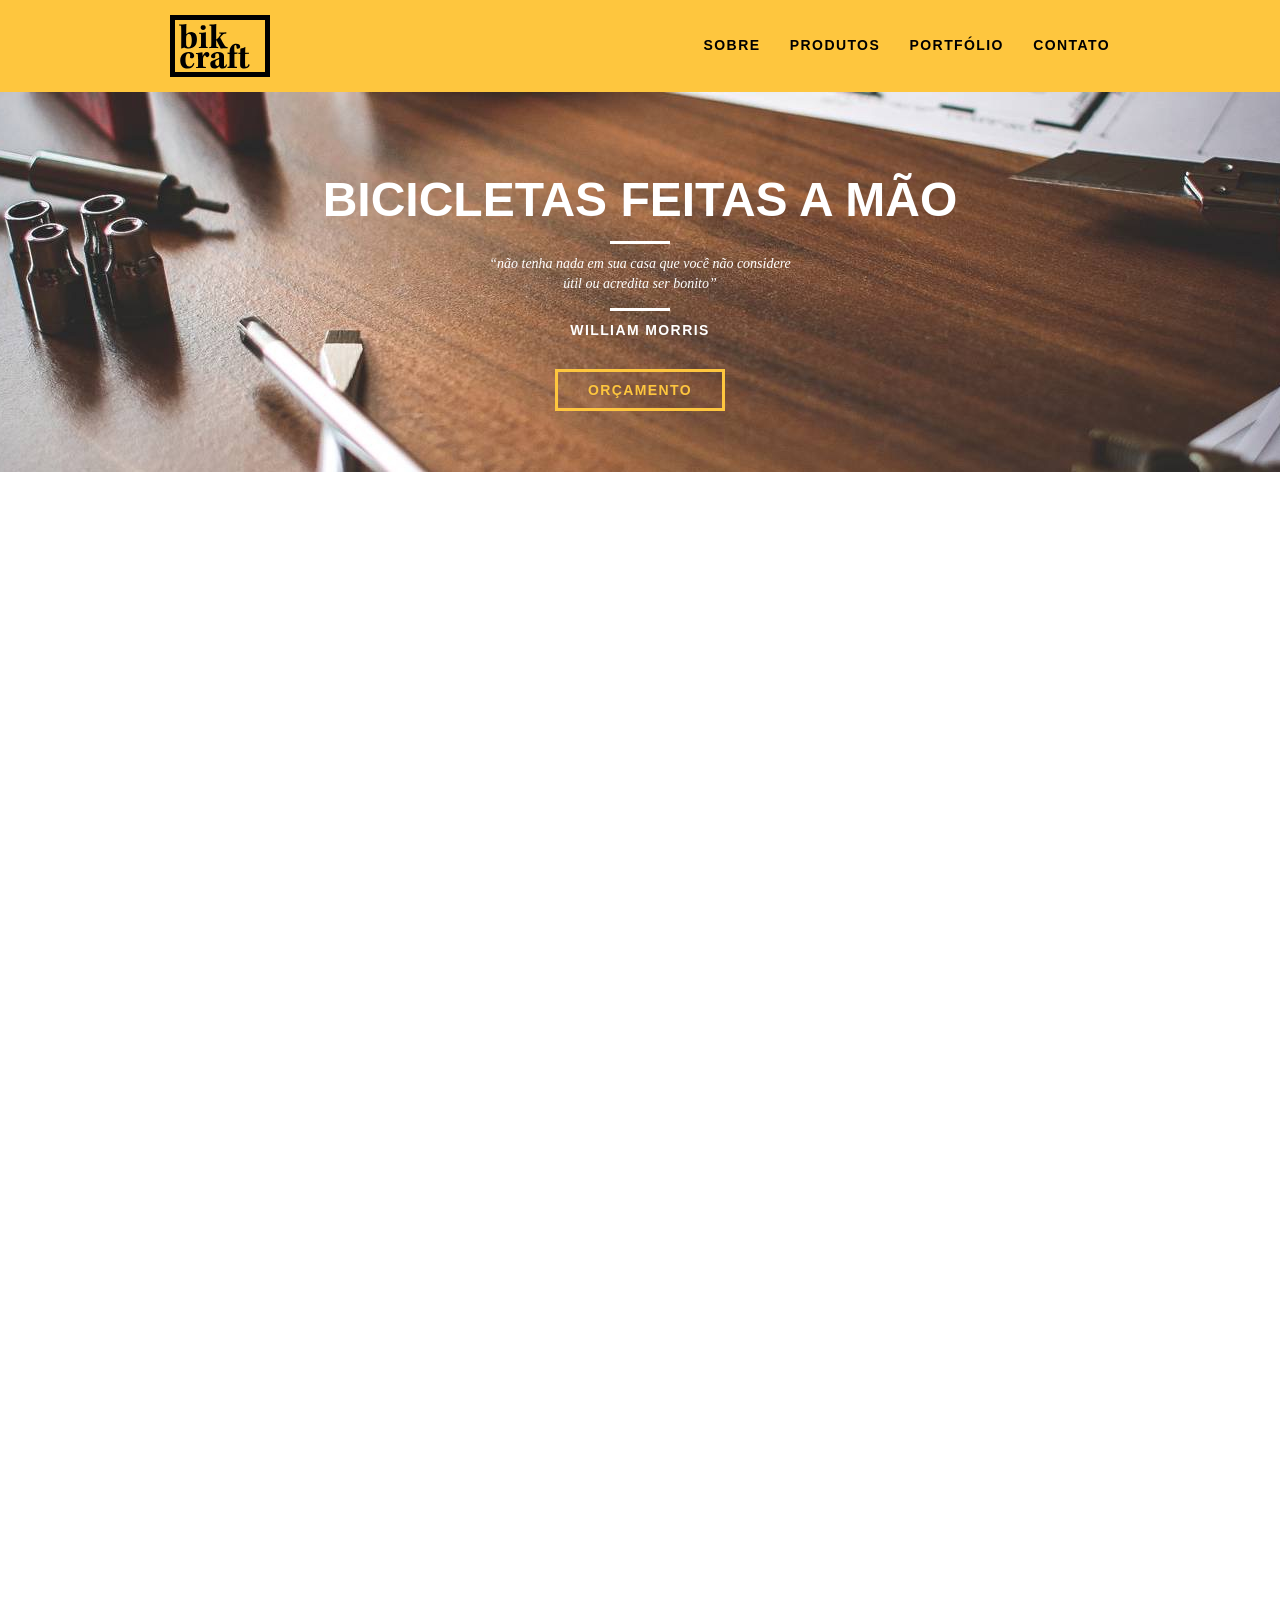
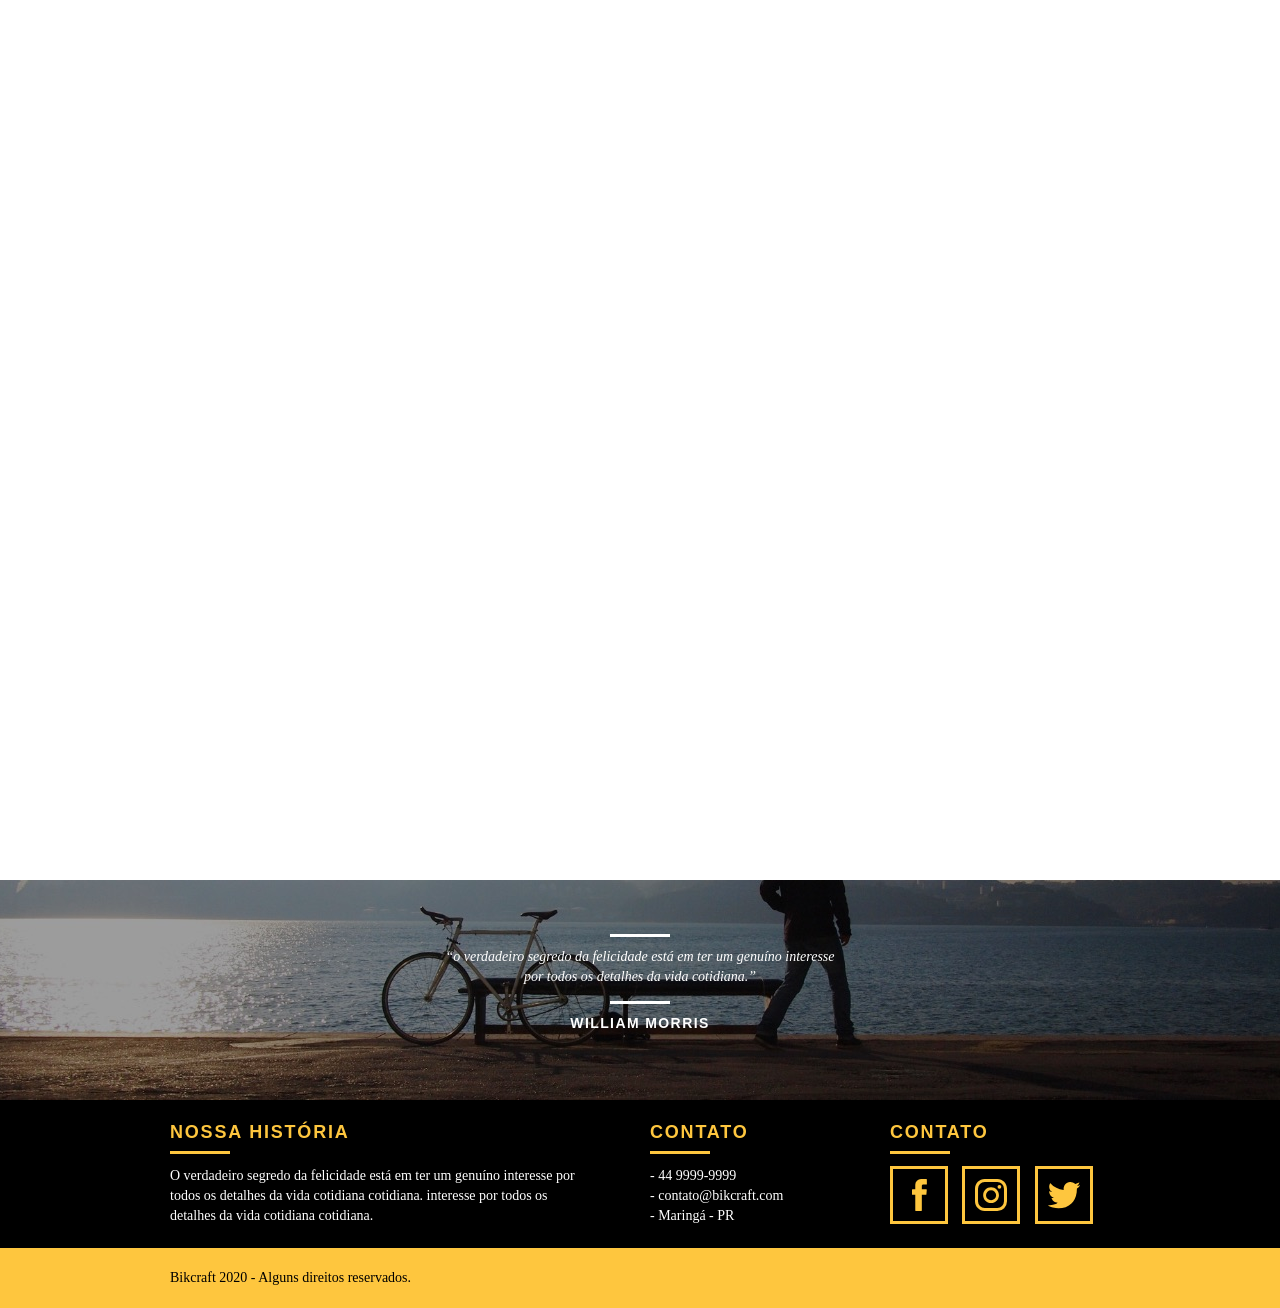
<file: projects/bikcraft/index.html>
<!DOCTYPE html>
<html lang="pt-br">
	<head>
		<meta charset="utf-8">
		<title>Bikcraft</title>
		<link rel="stylesheet" href="css/style.css">
		<script>document.documentElement.classList.add("js");</script>
	</head>
	<body>

		<header class="header">
			<div class="container">
				<a href="index.html" class="grid-4">
					<img src="img/bikcraft.svg" alt="Bikcraft">
				</a>
				<nav class="grid-12 header_menu">
					<ul>
						<li><a href="sobre.html">Sobre</a></li>
						<li><a href="produtos.html">Produtos</a></li>
						<li><a href="portfolio.html">Portfólio</a></li>
						<li><a href="contato.html">Contato</a></li>
					</ul>
				</nav>
			</div>
		</header>

		<section class="introducao">
			<div class="container">
				<h1 data-anime="400" class="fadeInDown">Bicicletas Feitas a Mão</h1>
				<blockquote data-anime="800" class="fadeInDown quote-externo">
					<p>“não tenha nada em sua casa que você não considere útil ou acredita ser bonito”</p>
					<cite>WILLIAM MORRIS</cite>
				</blockquote>
				<a data-anime="1200" href="produtos.html" class="btn">Orçamento</a>
			</div>
		</section>
		
		<section class="produtos container fadeInDown" data-anime="1600">
			<h2 class="subtitulo">Produtos</h2>
			<ul class="produtos_lista">

				<li class="grid-1-3">
					<div class="produtos_icone">
						<img src="img/produtos/passeio.svg" alt="Bikcraft Passeio">
					</div>
					<h3>Passeio</h3>
					<p>Ainda assim, existem dúvidas a respeito de como a necessidade de renovação.</p>
				</li>

				<li class="grid-1-3">
					<div class="produtos_icone">
						<img src="img/produtos/esporte.svg" alt="Bikcraft Passeio">
					</div>
					<h3>Esporte</h3>
					<p>Ainda assim, existem dúvidas a respeito de como a necessidade de renovação.</p>
				</li>

				<li class="grid-1-3">
					<div class="produtos_icone">
						<img src="img/produtos/retro.svg" alt="Bikcraft Passeio">
					</div>
					<h3>Retrô</h3>
					<p>Ainda assim, existem dúvidas a respeito de como a necessidade de renovação.</p>
				</li>

			</ul>

			<div class="call">
				<p>clique aqui e veja os detalhes dos produtos</p>
				<a href="produtos.html" class="btn btn-preto">Produtos</a>
			</div>

		</section>
		<!-- Fecha Produtos -->

		<section class="portfolio" data-anime="2000">
			<div class="container">
				<h2 class="subtitulo">Portfólio</h2>
				<ul class="portfolio_lista">
					<li class="grid-8"><img src="img/portfolio/retro.jpg" alt="Bicicleta Retrô"></li>
					<li class="grid-8"><img src="img/portfolio/passeio.jpg" alt="Bicicleta Passeio"></li>
					<li class="grid-16"><img src="img/portfolio/esporte.jpg" alt="Bicicleta Esporte"></li>
				</ul>
				<div class="call">
					<p>conheça mais o nosso portfólio</p>
					<a href="portfolio.html" class="btn">Portfólio</a>
				</div>
			</div>
		</section>

		<section class="qualidade container" data-anime="2400">
			<h2 class="subtitulo">Qualidade</h2>
			<img src="img/bikcraft-qualidade.svg" alt="Bikcraft">
			<ul class="qualidade_lista">
				<li class="grid-1-3">
					<h3>Durabilidade</h3>
					<p>Ainda assim, existem dúvidas a respeito de como a necessidade de renovação renovação renovação</p>
				</li>
				<li class="grid-1-3">
					<h3>Design</h3>
					<p>Ainda assim, existem dúvidas a respeito de como a necessidade de renovação renovação renovação</p>
				</li>
				<li class="grid-1-3">
					<h3>Sustentabilidade</h3>
					<p>Ainda assim, existem dúvidas a respeito de como a necessidade de renovação renovação renovação</p>
				</li>
			</ul>
			<div class="call">
				<p>conheça mais a nossa história</p>
				<a href="sobre.html" class="btn btn-preto">Sobre</a>
			</div>
		</section>

		<div class="quebra">
			<blockquote class="quote-externo container">
				<p>“o verdadeiro segredo da felicidade está em ter um genuíno interesse por todos os detalhes da vida cotidiana.”</p>
				<cite>WILLIAM MORRIS</cite>
			</blockquote>
		</div>

		<footer>
			<div class="footer">
				<div class="container">

					<div class="grid-8 footer_historia">
						<h3>Nossa História</h3>
						<p>O verdadeiro segredo da felicidade está em ter um genuíno interesse por todos os detalhes da vida cotidiana cotidiana. interesse por todos os detalhes da vida cotidiana cotidiana.</p>
					</div>

					<div class="grid-4 footer_contato">
						<h3>Contato</h3>
						<ul>
							<li>- 44 9999-9999</li>
							<li>- contato@bikcraft.com</li>
							<li>- Maringá - PR</li>
						</ul>
					</div>

					<div class="grid-4 footer_redes">
						<h3>Contato</h3>
						<ul>
							<li><a href="http://facebook.com" target="_blank"><img src="img/redes-sociais/facebook.svg" alt="Facebook bikcraft"></a></li>
							<li><a href="http://instagram.com" target="_blank"><img src="img/redes-sociais/instagram.svg" alt="Instagram bikcraft"></a></li>
							<li><a href="http://twitter.com" target="_blank"><img src="img/redes-sociais/twitter.svg" alt="Twitter bikcraft"></a></li>
						</ul>
					</div>

				</div>
			</div>

			<div class="copy">
				<div class="container">
					<p class="grid-16">Bikcraft 2020 - Alguns direitos reservados.</p>
				</div>
			</div>
		</footer>

		<script src="./js/simple-anime.js"></script>
		<script src="./js/script.js"></script>

	</body>
</html>
</file>
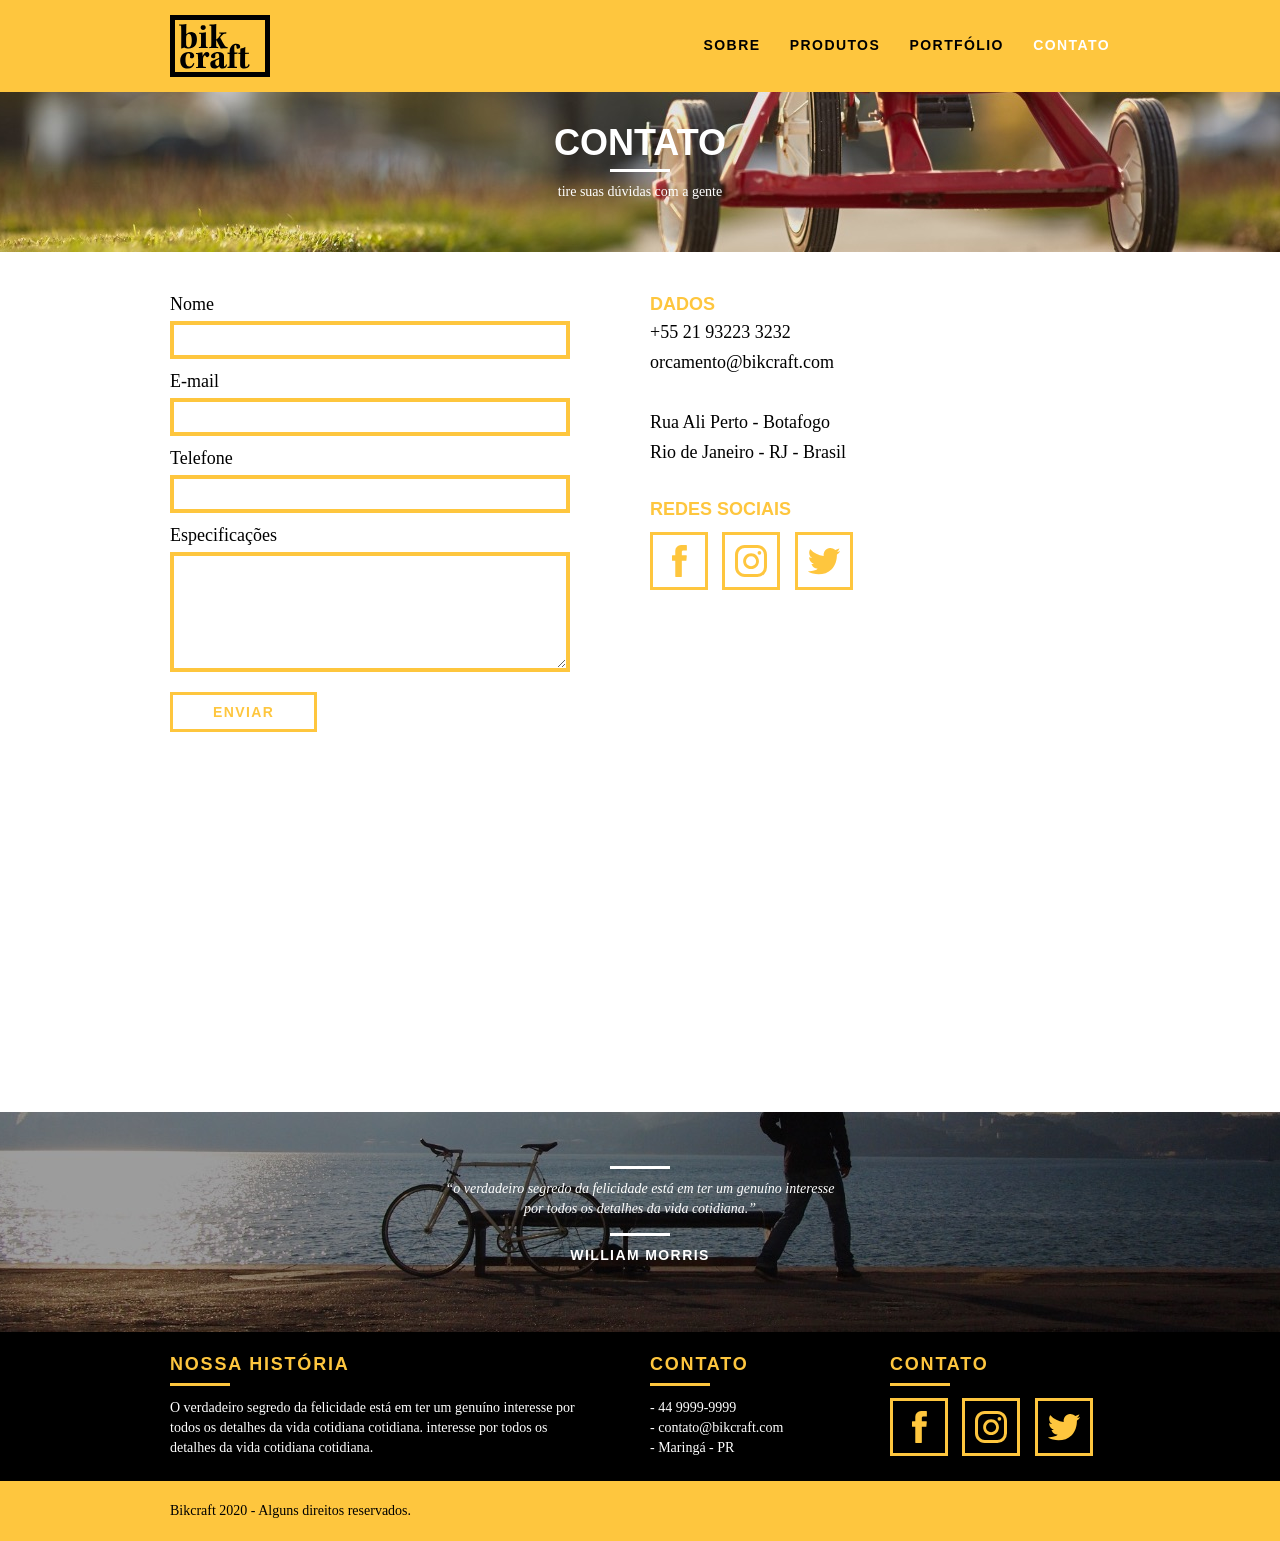
<file: projects/bikcraft/contato.html>
<!DOCTYPE html>
<html lang="pt-br">
	<head>
		<meta charset="utf-8">
		<title>Bikcraft - Contato</title>
		<link rel="stylesheet" href="css/style.css">
		<script>document.documentElement.classList.add("js");</script>
	</head>
	<body>

		<header class="header">
			<div class="container">
				<a href="index.html" class="grid-4">
					<img src="img/bikcraft.svg" alt="Bikcraft">
				</a>
				<nav class="grid-12 header_menu">
					<ul>
						<li><a href="sobre.html">Sobre</a></li>
						<li><a href="produtos.html">Produtos</a></li>
						<li><a href="portfolio.html">Portfólio</a></li>
						<li><a href="contato.html" class="menu_ativo">Contato</a></li>
					</ul>
				</nav>
			</div>
		</header>

		<section class="introducao-interna interna_contato">
			<div class="container">
				<h1 class="fadeInDown" data-anime="400">Contato</h1>
				<p class="fadeInDown" data-anime="800">tire suas dúvidas com a gente</p>
			</div>
		</section>

		<section class="contato container" data-anime="1200">
			<form id="form_orcamento" class="contato_form grid-8">
				<label for="nome">Nome</label>
				<input type="text" id="nome">
				<label for="email">E-mail</label>
				<input type="text" id="email">
				<label for="telefone">Telefone</label>
				<input type="text" id="telefone">
				<label for="espec">Especificações</label>
				<textarea id="espec"></textarea>
				<button type="submit" class="btn btn-preto">Enviar</button>
			</form>
			<div class="contato_dados grid-8">
				<h3>Dados</h3>
				<span>+55 21 93223 3232</span>
				<span>orcamento@bikcraft.com</span>
				<span>Rua Ali Perto - Botafogo</span>
				<span>Rio de Janeiro - RJ - Brasil</span>
				<h3>Redes Sociais</h3>
				<ul>
					<li><a href="http://facebook.com" target="_blank"><img src="img/redes-sociais/facebook.svg" alt="facebook bikcraft"></a></li>
					<li><a href="http://instagram.com" target="_blank"><img src="img/redes-sociais/instagram.svg" alt="instagram bikcraft"></a></li>
					<li><a href="http://twitter.com" target="_blank"><img src="img/redes-sociais/twitter.svg" alt="twitter bikcraft"></a></li>
				</ul>
			</div>
		</section>

		<section class="container contato_mapa" data-anime="1600">
			<a href="http://google.com" target="_blank" class="grid-16"><img src="img/endereco-bikcraft.jpg" alt="Endereço da Bikcraft"></a>
		</section>

		<div class="quebra">
			<blockquote class="quote-externo container">
				<p>“o verdadeiro segredo da felicidade está em ter um genuíno interesse por todos os detalhes da vida cotidiana.”</p>
				<cite>WILLIAM MORRIS</cite>
			</blockquote>
		</div>

		<footer>
			<div class="footer">
				<div class="container">

					<div class="grid-8 footer_historia">
						<h3>Nossa História</h3>
						<p>O verdadeiro segredo da felicidade está em ter um genuíno interesse por todos os detalhes da vida cotidiana cotidiana. interesse por todos os detalhes da vida cotidiana cotidiana.</p>
					</div>

					<div class="grid-4 footer_contato">
						<h3>Contato</h3>
						<ul>
							<li>- 44 9999-9999</li>
							<li>- contato@bikcraft.com</li>
							<li>- Maringá - PR</li>
						</ul>
					</div>

					<div class="grid-4 footer_redes">
						<h3>Contato</h3>
						<ul>
							<li><a href="http://facebook.com" target="_blank"><img src="img/redes-sociais/facebook.svg" alt="Facebook bikcraft"></a></li>
							<li><a href="http://instagram.com" target="_blank"><img src="img/redes-sociais/instagram.svg" alt="Instagram bikcraft"></a></li>
							<li><a href="http://twitter.com" target="_blank"><img src="img/redes-sociais/twitter.svg" alt="Twitter bikcraft"></a></li>
						</ul>
					</div>

				</div>
			</div>

			<div class="copy">
				<div class="container">
					<p class="grid-16">Bikcraft 2020 - Alguns direitos reservados.</p>
				</div>
			</div>
		</footer>

		<script src="./js/simple-anime.js"></script>
		<script src="./js/script.js"></script>

	</body>
</html>
</file>
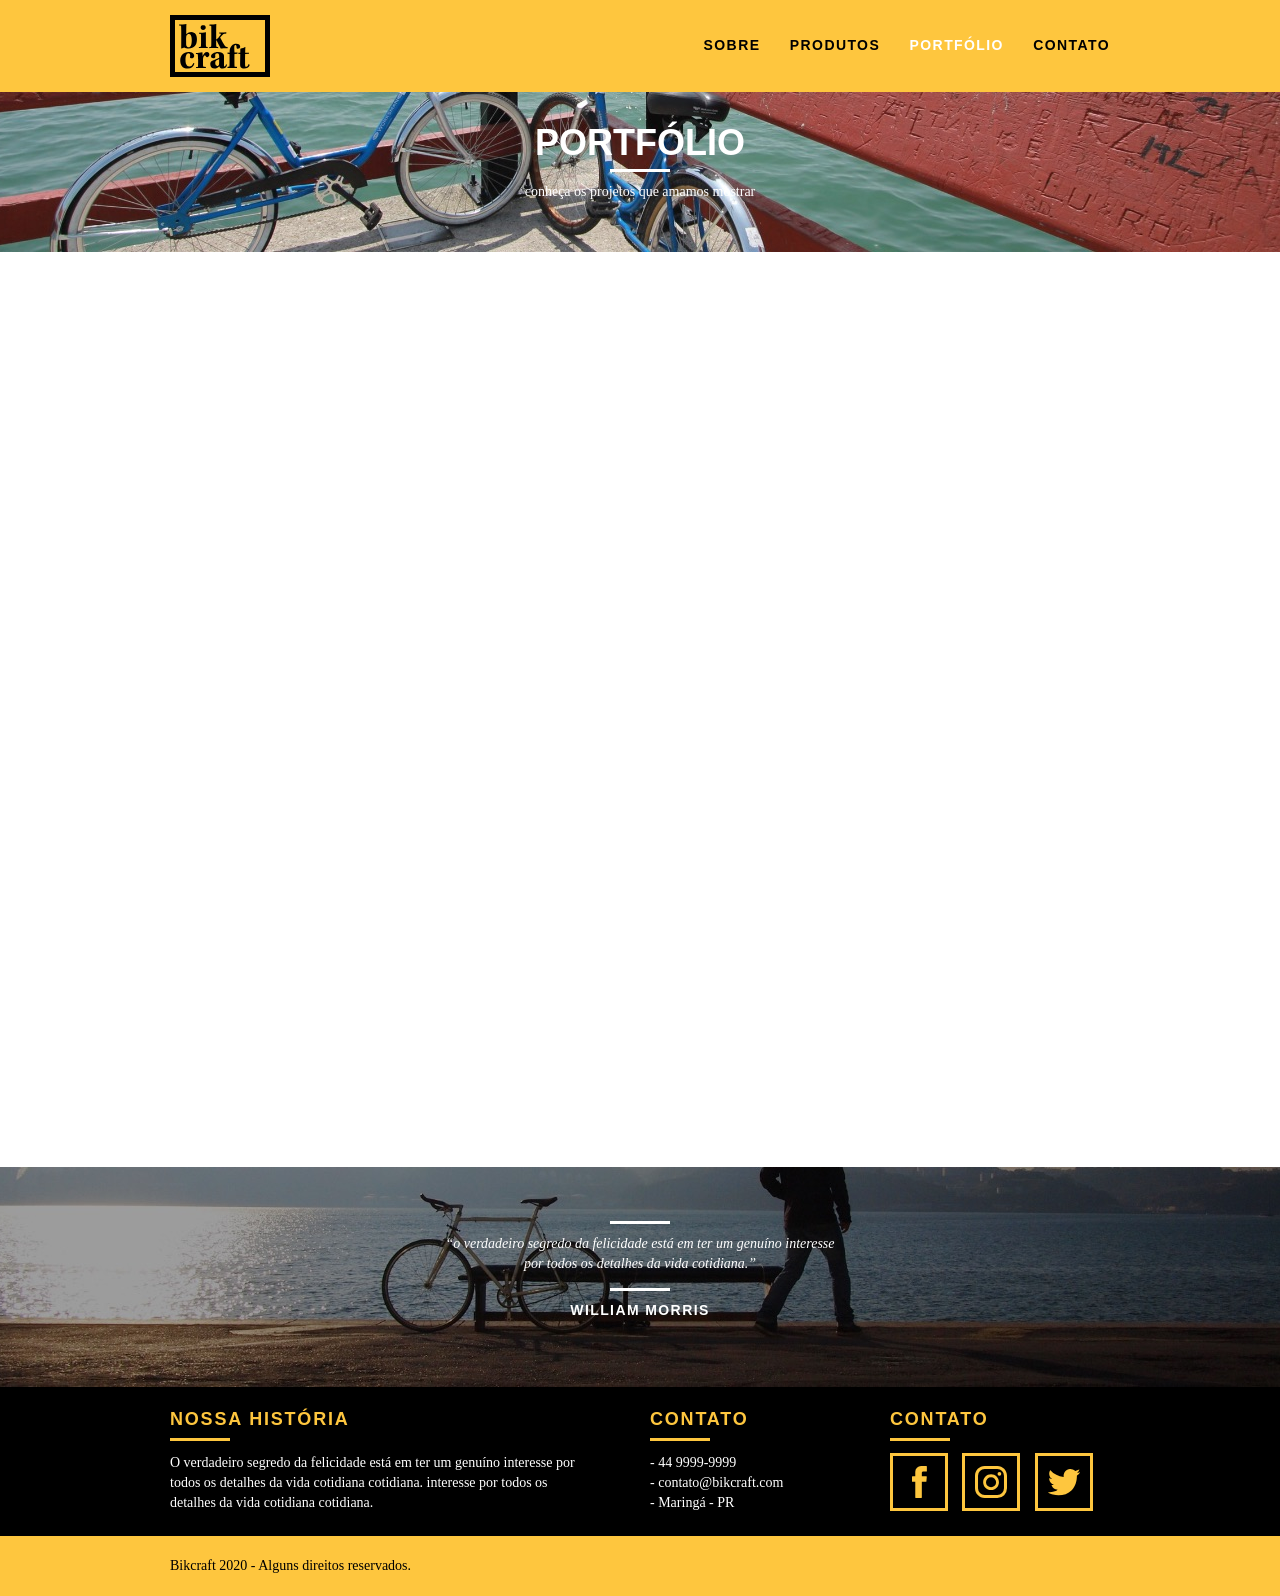
<file: projects/bikcraft/portfolio.html>
<!DOCTYPE html>
<html lang="pt-br">
	<head>
		<meta charset="utf-8">
		<title>Bikcraft - Portfólio</title>
		<link rel="stylesheet" href="css/style.css">
		<script>document.documentElement.classList.add("js");</script>
	</head>
	<body>

		<header class="header">
			<div class="container">
				<a href="index.html" class="grid-4">
					<img src="img/bikcraft.svg" alt="Bikcraft">
				</a>
				<nav class="grid-12 header_menu">
					<ul>
						<li><a href="sobre.html">Sobre</a></li>
						<li><a href="produtos.html">Produtos</a></li>
						<li><a href="portfolio.html" class="menu_ativo">Portfólio</a></li>
						<li><a href="contato.html">Contato</a></li>
					</ul>
				</nav>
			</div>
		</header>

		<section class="introducao-interna interna_portfolio">
			<div class="container">
				<h1 class="fadeInDown" data-anime="400">Portfólio</h1>
				<p class="fadeInDown" data-anime="800">conheça os projetos que amamos mostrar</p>
			</div>
		</section>

		<section class="container fadeInDown" data-slide="quote" data-anime="1200">
			<blockquote class="quote_clientes">
				<p>“Pedalar sempre foi a minha paixão, o que o pessoal da Bikcraft fez foi intensificar o meu amor por esta atividade. Recomendo à todos que amo.”</p>
				<cite>Barbara Moss</cite>
			</blockquote>
			<blockquote class="quote_clientes">
				<p>“Nada melhor do que dar um rolê com a minha Bikcraft na orla. Essa é a minha companheira mais fiel, nunca me traiu e está sempre a minha disposição.”</p>
				<cite>Jhonny Rato</cite>
			</blockquote>
			<blockquote class="quote_clientes">
				<p>“Aqueles que ainda não possuem uma Bikcraft, não sabem o que estão perdendo. A precisão é absurda e a velocidade transcendental. Nunca vi nada igual.”</p>
				<cite>Bernardo</cite>
			</blockquote>
		</section>

		<section class="portfolio fadeInDown" data-anime="1600">
			<div class="container" data-slide="portfolio">
				<ul class="portfolio_lista">
					<li class="grid-8"><img src="img/portfolio/retro.jpg" alt="Bicicleta Retrô"></li>
					<li class="grid-8"><img src="img/portfolio/passeio.jpg" alt="Bicicleta Passeio"></li>
					<li class="grid-16"><img src="img/portfolio/esporte.jpg" alt="Bicicleta Esporte"></li>
				</ul>
				<ul class="portfolio_lista">
					<li class="grid-8"><img src="img/portfolio/passeio.jpg" alt="Bicicleta Passeio"></li>
					<li class="grid-8"><img src="img/portfolio/retro.jpg" alt="Bicicleta Retrô"></li>
					<li class="grid-16"><img src="img/portfolio/esporte.jpg" alt="Bicicleta Esporte"></li>
				</ul>
			</div>
		</section>

		<div class="quebra">
			<blockquote class="quote-externo container">
				<p>“o verdadeiro segredo da felicidade está em ter um genuíno interesse por todos os detalhes da vida cotidiana.”</p>
				<cite>WILLIAM MORRIS</cite>
			</blockquote>
		</div>

		<footer>
			<div class="footer">
				<div class="container">

					<div class="grid-8 footer_historia">
						<h3>Nossa História</h3>
						<p>O verdadeiro segredo da felicidade está em ter um genuíno interesse por todos os detalhes da vida cotidiana cotidiana. interesse por todos os detalhes da vida cotidiana cotidiana.</p>
					</div>

					<div class="grid-4 footer_contato">
						<h3>Contato</h3>
						<ul>
							<li>- 44 9999-9999</li>
							<li>- contato@bikcraft.com</li>
							<li>- Maringá - PR</li>
						</ul>
					</div>

					<div class="grid-4 footer_redes">
						<h3>Contato</h3>
						<ul>
							<li><a href="http://facebook.com" target="_blank"><img src="img/redes-sociais/facebook.svg" alt="Facebook bikcraft"></a></li>
							<li><a href="http://instagram.com" target="_blank"><img src="img/redes-sociais/instagram.svg" alt="Instagram bikcraft"></a></li>
							<li><a href="http://twitter.com" target="_blank"><img src="img/redes-sociais/twitter.svg" alt="Twitter bikcraft"></a></li>
						</ul>
					</div>

				</div>
			</div>

			<div class="copy">
				<div class="container">
					<p class="grid-16">Bikcraft 2020 - Alguns direitos reservados.</p>
				</div>
			</div>
		</footer>

		<script src="./js/simple-anime.js"></script>
		<script src="./js/simple-slide.js"></script>
		<script src="./js/script.js"></script>

	</body>
</html>
</file>
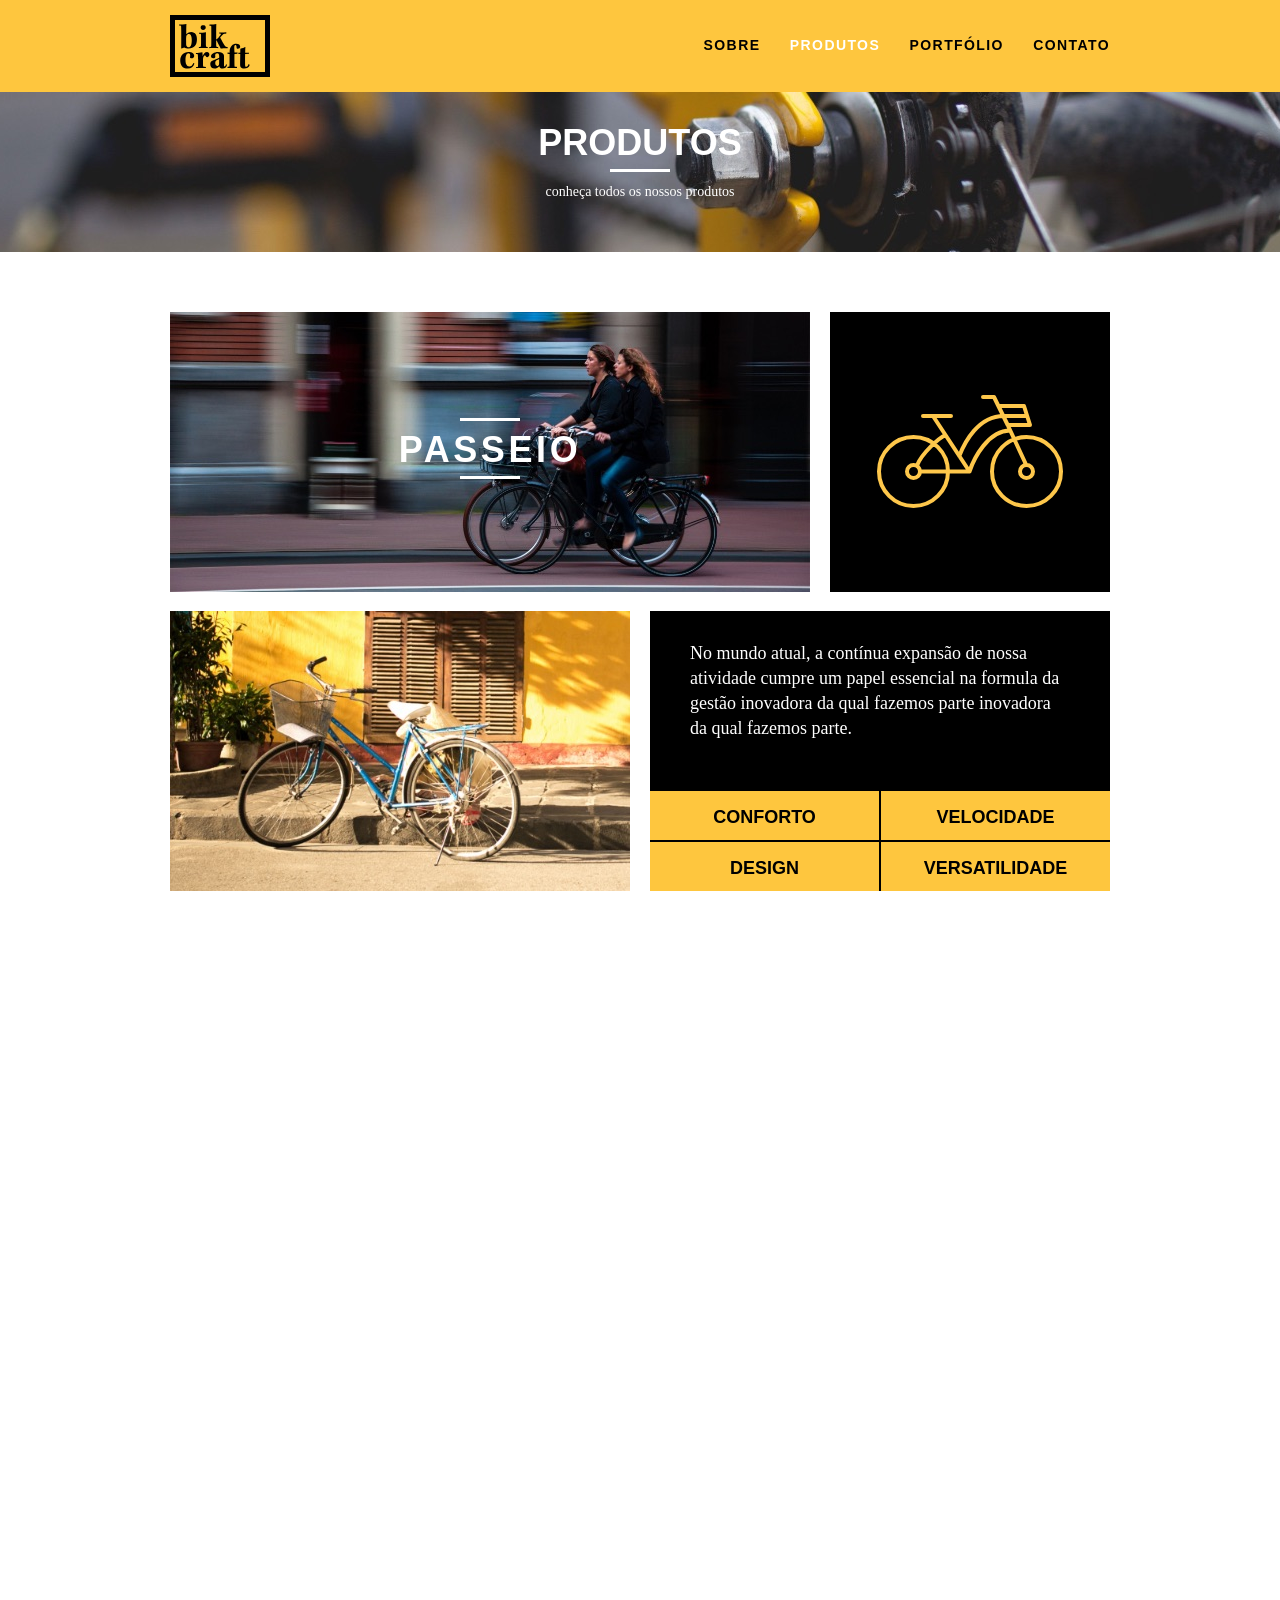
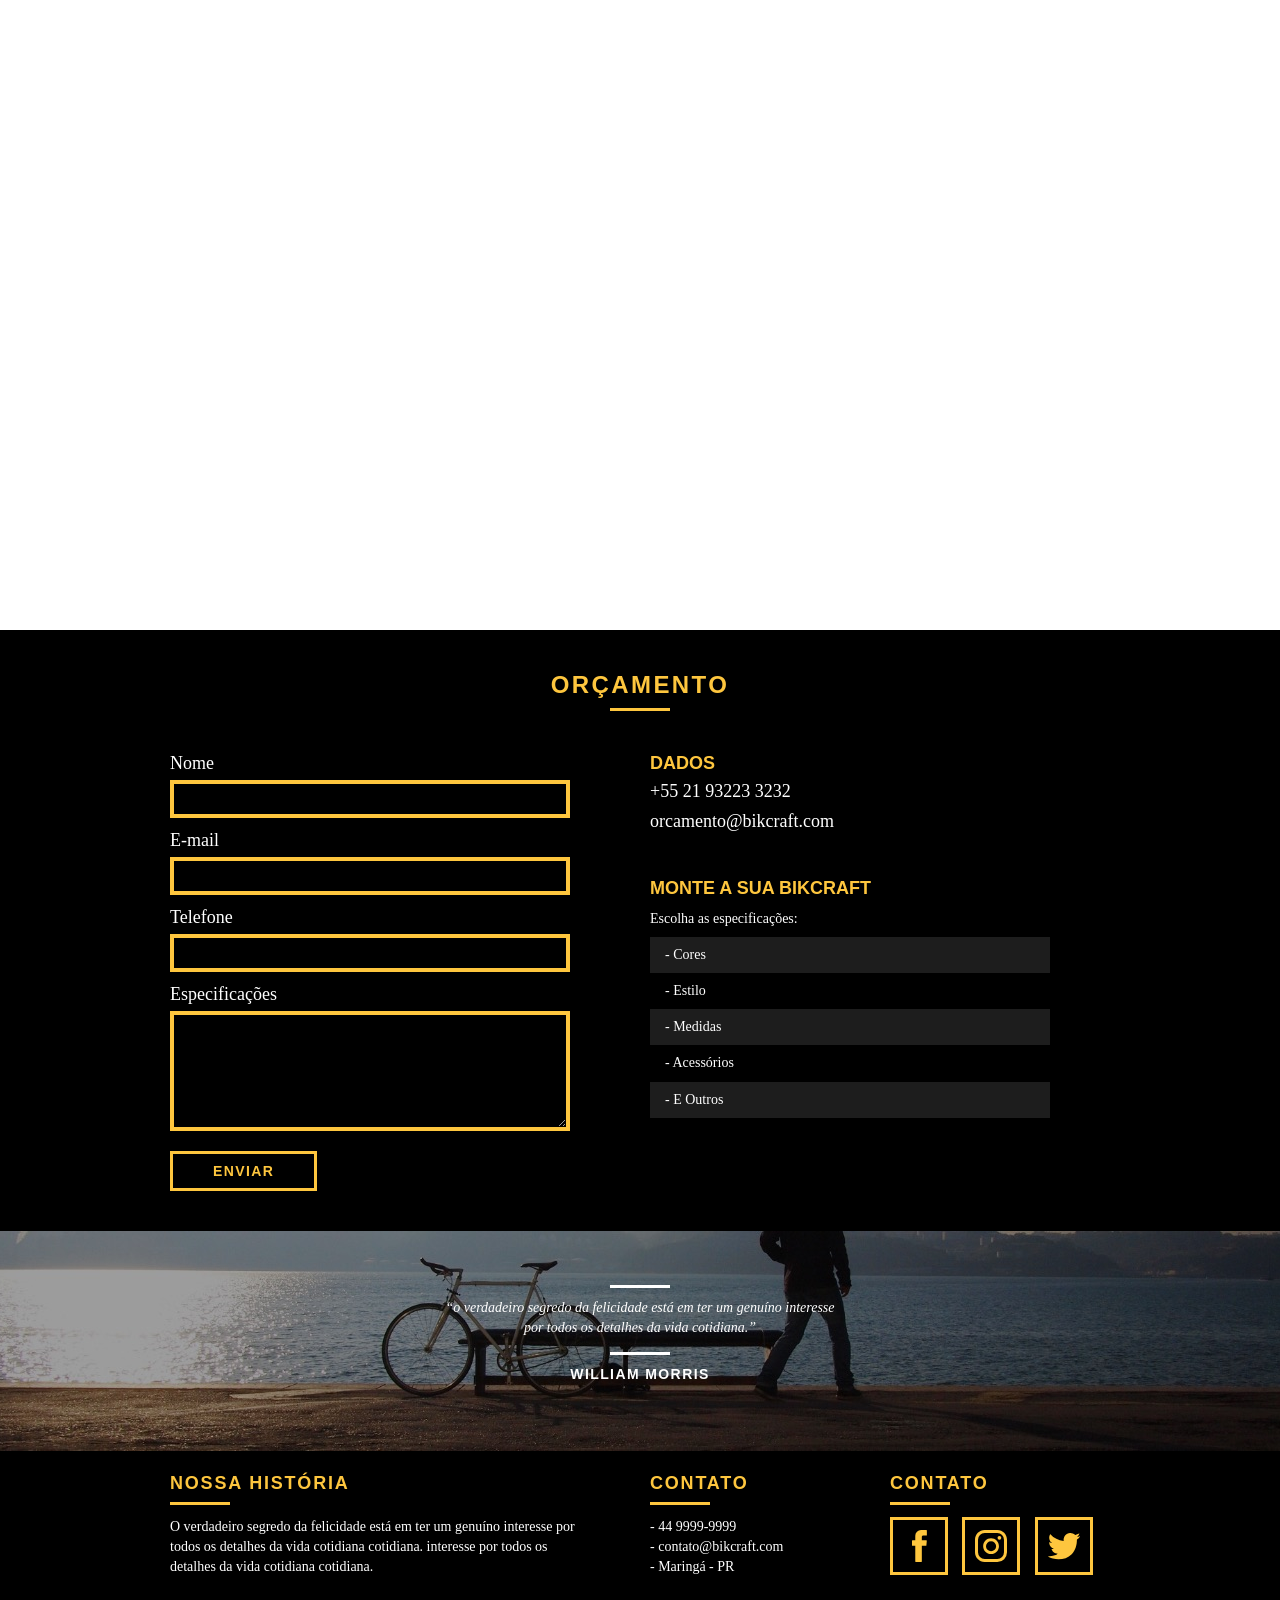
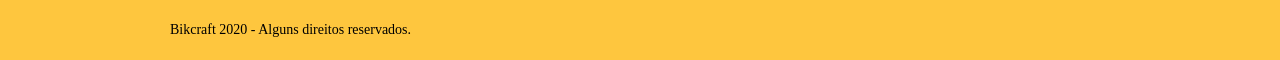
<file: projects/bikcraft/produtos.html>
<!DOCTYPE html>
<html lang="pt-br">
	<head>
		<meta charset="utf-8">
		<title>Bikcraft - Produtos</title>
		<link rel="stylesheet" href="css/style.css">
		<script>document.documentElement.classList.add("js");</script>
	</head>
	<body>

		<header class="header">
			<div class="container">
				<a href="index.html" class="grid-4">
					<img src="img/bikcraft.svg" alt="Bikcraft">
				</a>
				<nav class="grid-12 header_menu">
					<ul>
						<li><a href="sobre.html">Sobre</a></li>
						<li><a href="produtos.html" class="menu_ativo">Produtos</a></li>
						<li><a href="portfolio.html">Portfólio</a></li>
						<li><a href="contato.html">Contato</a></li>
					</ul>
				</nav>
			</div>
		</header>

		<section class="introducao-interna interna_produtos">
			<div class="container">
				<h1 class="fadeInDown" data-anime="400">Produtos</h1>
				<p class="fadeInDown" data-anime="800">conheça todos os nossos produtos</p>
			</div>
		</section>

		<section class="container produto_item fadeInDown" data-anime="1200">
			<div class="grid-11">
				<img src="img/produtos/bikcraft-passeio-1.jpg" alt="Bikcraft Passeio">
				<h2>Passeio</h2>
			</div>
			<div class="grid-5 produto_icone"><img src="img/produtos/passeio.svg" alt="passeio icone"></div>
			<div class="grid-8"><img src="img/produtos/bikcraft-passeio-2.jpg" alt="Bikcraft Passeio"></div>
			<div class="grid-8 produto_info">
				<p>No mundo atual, a contínua expansão de nossa atividade cumpre um papel essencial na formula da gestão inovadora da qual fazemos parte inovadora da qual fazemos parte.</p>
				<ul>
					<li>Conforto</li>
					<li>Velocidade</li>
					<li>Design</li>
					<li>Versatilidade</li>
				</ul>
			</div>
		</section>

		<section class="container produto_item fadeInDown" data-anime="1600">
			<div class="grid-11">
				<img src="img/produtos/bikcraft-esporte-1.jpg" alt="Bikcraft Esporte">
				<h2>Esporte</h2>
			</div>
			<div class="grid-5 produto_icone"><img src="img/produtos/esporte.svg" alt="esporte icone"></div>
			<div class="grid-8"><img src="img/produtos/bikcraft-esporte-2.jpg" alt="Bikcraft Esporte"></div>
			<div class="grid-8 produto_info">
				<p>No mundo atual, a contínua expansão de nossa atividade cumpre um papel essencial na formula da gestão inovadora da qual fazemos parte inovadora da qual fazemos parte.</p>
				<ul>
					<li>Conforto</li>
					<li>Velocidade</li>
					<li>Design</li>
					<li>Versatilidade</li>
				</ul>
			</div>
		</section>

		<section class="container produto_item fadeInDown" data-anime="2000">
			<div class="grid-11">
				<img src="img/produtos/bikcraft-retro-1.jpg" alt="Bikcraft Retrô">
				<h2>Retrô</h2>
			</div>
			<div class="grid-5 produto_icone"><img src="img/produtos/retro.svg" alt="Retro icone"></div>
			<div class="grid-8"><img src="img/produtos/bikcraft-retro-2.jpg" alt="Bikcraft Retrô"></div>
			<div class="grid-8 produto_info">
				<p>No mundo atual, a contínua expansão de nossa atividade cumpre um papel essencial na formula da gestão inovadora da qual fazemos parte inovadora da qual fazemos parte.</p>
				<ul>
					<li>Conforto</li>
					<li>Velocidade</li>
					<li>Design</li>
					<li>Versatilidade</li>
				</ul>
			</div>
		</section>

		<section class="orcamento">
			<div class="container">
				<h2 class="subtitulo">Orçamento</h2>
				<form id="form_orcamento" class="form grid-8">
					<label for="nome">Nome</label>
					<input type="text" id="nome">
					<label for="email">E-mail</label>
					<input type="text" id="email">
					<label for="telefone">Telefone</label>
					<input type="text" id="telefone">
					<label for="espec">Especificações</label>
					<textarea id="espec"></textarea>
					<button type="submit" class="btn">Enviar</button>
				</form>
				<div class="orcamento_dados grid-8">
					<h3>Dados</h3>
					<span>+55 21 93223 3232</span>
					<span>orcamento@bikcraft.com</span>
					<h3>Monte a sua Bikcraft</h3>
					<p>Escolha as especificações:</p>
					<ul>
						<li>- Cores</li>
    				<li>- Estilo</li>
    				<li>- Medidas</li>
   					<li>- Acessórios</li>
    				<li>- E Outros</li>
					</ul>
				</div>
			</div>
		</section>

		<div class="quebra">
			<blockquote class="quote-externo container">
				<p>“o verdadeiro segredo da felicidade está em ter um genuíno interesse por todos os detalhes da vida cotidiana.”</p>
				<cite>WILLIAM MORRIS</cite>
			</blockquote>
		</div>

		<footer>
			<div class="footer">
				<div class="container">

					<div class="grid-8 footer_historia">
						<h3>Nossa História</h3>
						<p>O verdadeiro segredo da felicidade está em ter um genuíno interesse por todos os detalhes da vida cotidiana cotidiana. interesse por todos os detalhes da vida cotidiana cotidiana.</p>
					</div>

					<div class="grid-4 footer_contato">
						<h3>Contato</h3>
						<ul>
							<li>- 44 9999-9999</li>
							<li>- contato@bikcraft.com</li>
							<li>- Maringá - PR</li>
						</ul>
					</div>

					<div class="grid-4 footer_redes">
						<h3>Contato</h3>
						<ul>
							<li><a href="http://facebook.com" target="_blank"><img src="img/redes-sociais/facebook.svg" alt="Facebook bikcraft"></a></li>
							<li><a href="http://instagram.com" target="_blank"><img src="img/redes-sociais/instagram.svg" alt="Instagram bikcraft"></a></li>
							<li><a href="http://twitter.com" target="_blank"><img src="img/redes-sociais/twitter.svg" alt="Twitter bikcraft"></a></li>
						</ul>
					</div>

				</div>
			</div>

			<div class="copy">
				<div class="container">
					<p class="grid-16">Bikcraft 2020 - Alguns direitos reservados.</p>
				</div>
			</div>
		</footer>

		<script src="./js/simple-anime.js"></script>
		<script src="./js/script.js"></script>

	</body>
</html>
</file>
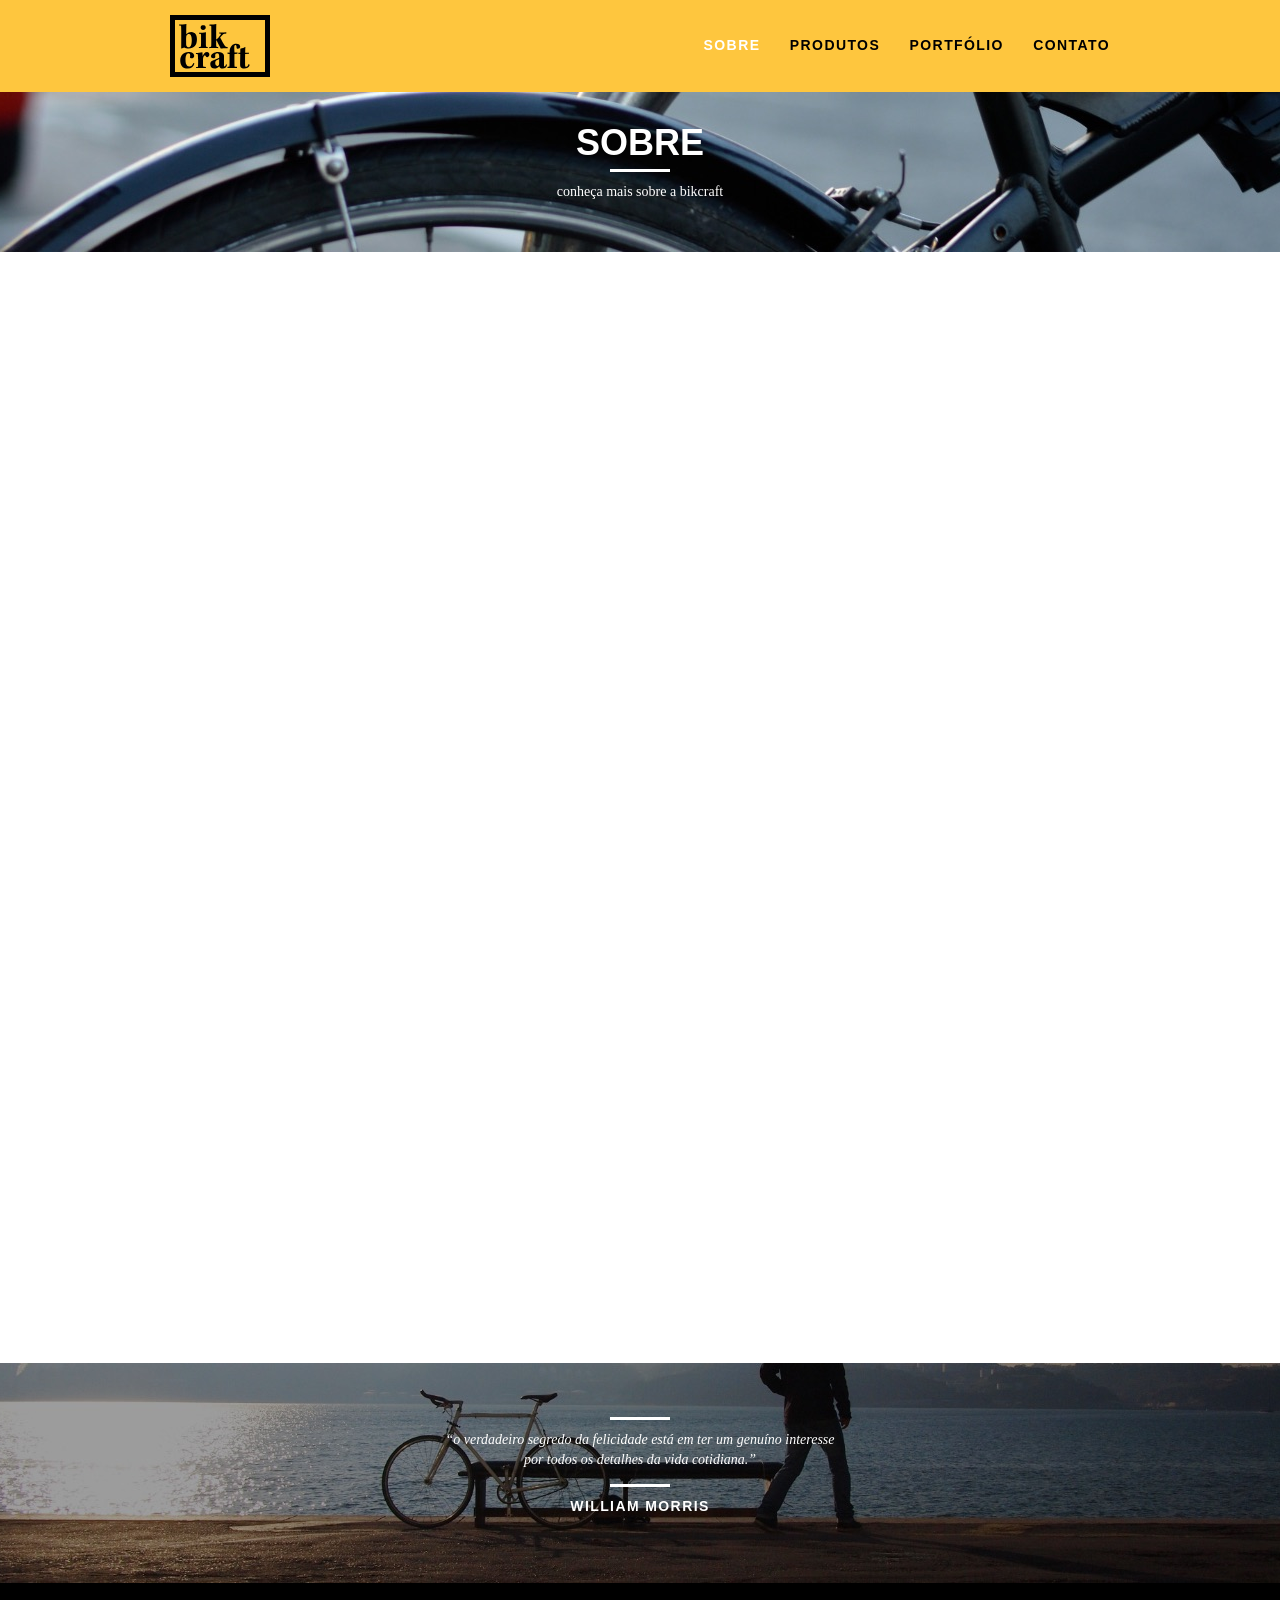
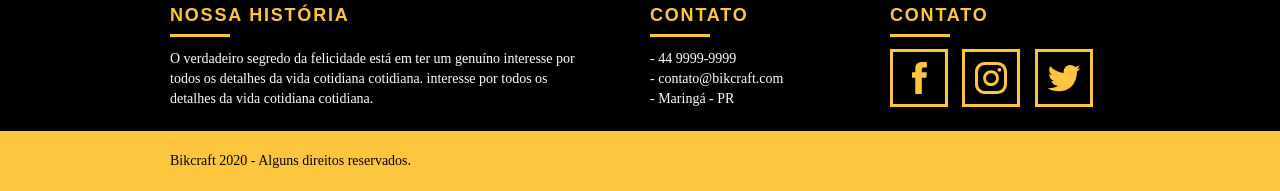
<file: projects/bikcraft/sobre.html>
<!DOCTYPE html>
<html lang="pt-br">
	<head>
		<meta charset="utf-8">
		<title>Bikcraft - Sobre</title>
		<link rel="stylesheet" href="css/style.css">
		<script>document.documentElement.classList.add("js");</script>
	</head>
	<body>

		<header class="header">
			<div class="container">
				<a href="index.html" class="grid-4">
					<img src="img/bikcraft.svg" alt="Bikcraft">
				</a>
				<nav class="grid-12 header_menu">
					<ul>
						<li><a href="sobre.html" class="menu_ativo">Sobre</a></li>
						<li><a href="produtos.html">Produtos</a></li>
						<li><a href="portfolio.html">Portfólio</a></li>
						<li><a href="contato.html">Contato</a></li>
					</ul>
				</nav>
			</div>
		</header>

		<section class="introducao-interna interna_sobre">
			<div class="container">
				<h1 data-anime="400" class="fadeInDown">Sobre</h1>
				<p data-anime="800" class="fadeInDown">conheça mais sobre a bikcraft</p>
			</div>
		</section>

		<section class="missao_sobre container fadeInDown" data-anime="1200">
			<div class="grid-10">
				<h2 class="subtitulo-interno">História, Missão e Visão</h2>
				<p>No mundo atual, a contínua expansão de nossa atividade cumpre um papel essencial na formulação da gestão inovadora da qual fazemos parte da qual fazemos parte.</p>
				<p>No mundo atual, a contínua expansão de nossa atividade cumpre um papel essencial na formulação da gestão inovadora da qual fazemos parte da qual fazemos parte.</p>
			</div>
			<div class="grid-6">
				<h2 class="subtitulo-interno">Valores</h2>
				<ul>
					<li>- Qualidade no processo com</li>
					<li>- Foco no cliente sem perder a</li>
					<li>- Diversão, preservando a</li>
					<li>- Natureza com sustentabilidade</li>
				</ul>
			</div>

			<div class="grid-16 foto-equipe">
				<img src="img/equipe-bikcraft.jpg" alt="Equipe Bikcraft">
			</div>

		</section>

		<section class="qualidade container fadeInDown" data-anime="1600">
			<h2 class="subtitulo">Qualidade</h2>
			<img src="img/bikcraft-qualidade.svg" alt="Bikcraft">
			<ul class="qualidade_lista">
				<li class="grid-1-3">
					<h3>Durabilidade</h3>
					<p>Ainda assim, existem dúvidas a respeito de como a necessidade de renovação renovação renovação</p>
				</li>
				<li class="grid-1-3">
					<h3>Design</h3>
					<p>Ainda assim, existem dúvidas a respeito de como a necessidade de renovação renovação renovação</p>
				</li>
				<li class="grid-1-3">
					<h3>Sustentabilidade</h3>
					<p>Ainda assim, existem dúvidas a respeito de como a necessidade de renovação renovação renovação</p>
				</li>
			</ul>
		</section>

		<div class="quebra">
			<blockquote class="quote-externo container">
				<p>“o verdadeiro segredo da felicidade está em ter um genuíno interesse por todos os detalhes da vida cotidiana.”</p>
				<cite>WILLIAM MORRIS</cite>
			</blockquote>
		</div>

		<footer>
			<div class="footer">
				<div class="container">

					<div class="grid-8 footer_historia">
						<h3>Nossa História</h3>
						<p>O verdadeiro segredo da felicidade está em ter um genuíno interesse por todos os detalhes da vida cotidiana cotidiana. interesse por todos os detalhes da vida cotidiana cotidiana.</p>
					</div>

					<div class="grid-4 footer_contato">
						<h3>Contato</h3>
						<ul>
							<li>- 44 9999-9999</li>
							<li>- contato@bikcraft.com</li>
							<li>- Maringá - PR</li>
						</ul>
					</div>

					<div class="grid-4 footer_redes">
						<h3>Contato</h3>
						<ul>
							<li><a href="http://facebook.com" target="_blank"><img src="img/redes-sociais/facebook.svg" alt="Facebook bikcraft"></a></li>
							<li><a href="http://instagram.com" target="_blank"><img src="img/redes-sociais/instagram.svg" alt="Instagram bikcraft"></a></li>
							<li><a href="http://twitter.com" target="_blank"><img src="img/redes-sociais/twitter.svg" alt="Twitter bikcraft"></a></li>
						</ul>
					</div>

				</div>
			</div>

			<div class="copy">
				<div class="container">
					<p class="grid-16">Bikcraft 2020 - Alguns direitos reservados.</p>
				</div>
			</div>
		</footer>

		<script src="./js/simple-anime.js"></script>
		<script src="./js/script.js"></script>

	</body>
</html>
</file>
<file: projects/bikcraft/css/style.css>
html{line-height:1.15;-webkit-text-size-adjust:100%}body{margin:0}main{display:block}h1{font-size:2em;margin:.67em 0}hr{box-sizing:content-box;height:0;overflow:visible}pre{font-family:monospace,monospace;font-size:1em}a{background-color:transparent}abbr[title]{border-bottom:none;text-decoration:underline;text-decoration:underline dotted}b,strong{font-weight:bolder}code,kbd,samp{font-family:monospace,monospace;font-size:1em}small{font-size:80%}sub,sup{font-size:75%;line-height:0;position:relative;vertical-align:baseline}sub{bottom:-.25em}sup{top:-.5em}img{border-style:none}button,input,optgroup,select,textarea{font-family:inherit;font-size:100%;line-height:1.15;margin:0}button,input{overflow:visible}button,select{text-transform:none}button,[type="button"],[type="reset"],[type="submit"]{-webkit-appearance:button}button::-moz-focus-inner,[type="button"]::-moz-focus-inner,[type="reset"]::-moz-focus-inner,[type="submit"]::-moz-focus-inner{border-style:none;padding:0}button:-moz-focusring,[type="button"]:-moz-focusring,[type="reset"]:-moz-focusring,[type="submit"]:-moz-focusring{outline:1px dotted ButtonText}fieldset{padding:.35em .75em .625em}legend{box-sizing:border-box;color:inherit;display:table;max-width:100%;padding:0;white-space:normal}progress{vertical-align:baseline}textarea{overflow:auto}[type="checkbox"],[type="radio"]{box-sizing:border-box;padding:0}[type="number"]::-webkit-inner-spin-button,[type="number"]::-webkit-outer-spin-button{height:auto}[type="search"]{-webkit-appearance:textfield;outline-offset:-2px}[type="search"]::-webkit-search-decoration{-webkit-appearance:none}::-webkit-file-upload-button{-webkit-appearance:button;font:inherit}details{display:block}summary{display:list-item}template{display:none}[hidden]{display:none}a{text-decoration:none}ol,ul{list-style:none}html,body,div,span,iframe,h1,h2,h3,h4,h5,h6,p,blockquote,a,em,img,dl,dt,dd,ol,ul,li,fieldset,form,label,legend,article,footer,header,nav,section,main{margin:0;padding:0;border:0;vertical-align:baseline}h1,h2,h3,h4,h5,h6,p,a,ul{font-size:1em;font-weight:400}*,:before,:after{-webkit-box-sizing:border-box;-moz-box-sizing:border-box;box-sizing:border-box}.container{width:960px;margin:0 auto;padding:0;position:relative}.container:after,.container:before{content:" ";display:table}.container:after{clear:both}.grid-1,.grid-2,.grid-3,.grid-4,.grid-5,.grid-6,.grid-7,.grid-8,.grid-9,.grid-10,.grid-11,.grid-12,.grid-13,.grid-14,.grid-15,.grid-16,.grid-1-3{float:left;margin-left:10px;margin-right:10px}.grid-1{width:40px}.grid-2{width:100px}.grid-3{width:160px}.grid-4{width:220px}.grid-5{width:280px}.grid-6{width:340px}.grid-7{width:400px}.grid-8{width:460px}.grid-9{width:520px}.grid-10{width:580px}.grid-11{width:640px}.grid-12{width:700px}.grid-13{width:760px}.grid-14{width:820px}.grid-15{width:880px}.grid-16{width:940px}.grid-1-3{width:300px}@media only screen and (min-width: 788px) and (max-width: 979px){.container{width:768px}.grid-1{width:28px}.grid-2{width:76px}.grid-3{width:124px}.grid-4{width:172px}.grid-5{width:220px}.grid-6{width:268px}.grid-7{width:316px}.grid-8{width:364px}.grid-9{width:412px}.grid-10{width:460px}.grid-11{width:508px}.grid-12{width:556px}.grid-13{width:604px}.grid-14{width:652px}.grid-15{width:700px}.grid-16{width:748px}.grid-1-3{width:236px}}@media only screen and (max-width: 787px){.container{width:300px}.grid-1,.grid-2,.grid-3,.grid-4,.grid-5,.grid-6,.grid-7,.grid-8,.grid-9,.grid-10,.grid-11,.grid-12,.grid-13,.grid-14,.grid-15,.grid-16,.grid-1-3{width:300px;margin:0 0 20px;float:none}}body{font-family:Arial,Helvetica,sans-serif}p{font-family:Georgia,"Times New Roman",serif;font-size:14px;line-height:20px}img{display:block;max-width:100%}.btn{border:3px solid #fec63e;padding:10px 30px;color:#fec63e;font-size:14px;line-height:20px;text-transform:uppercase;font-weight:700;letter-spacing:.1em}.btn:hover{color:#fff;border-color:#fff}.btn.btn-preto:hover{color:#000;border-color:#000}.subtitulo{font-size:24px;line-height:30px;font-weight:700;letter-spacing:.1em;color:#000;text-transform:uppercase;text-align:center;margin-bottom:40px}.subtitulo:after{content:"";display:block;width:60px;height:3px;background:#000;margin:8px auto}.subtitulo-interno{font-size:24px;line-height:30px;font-weight:700;letter-spacing:.1em;color:#000;text-transform:uppercase;margin-bottom:20px}.subtitulo-interno:after{content:"";display:block;width:60px;height:3px;background:#000;margin:8px 0}.header{position:fixed;top:0;width:100%;background:#fec63e;padding:15px 0;z-index:10}.header_menu{text-align:right}.header_menu ul li{display:inline-block;margin-left:25px;margin-top:20px}.header_menu ul li a{color:#000;font-weight:700;text-transform:uppercase;letter-spacing:.1em;font-size:14px;line-height:20px;padding:10px 0}.header_menu ul li a:hover{color:#FFF}.header_menu ul li a.menu_ativo{color:#FFF}.introducao{width:100%;height:380px;background:url(../img/bg.jpg) no-repeat center;background-size:cover;margin-top:92px;text-align:center;padding-top:80px}.introducao h1{font-size:48px;color:#FFF;font-weight:700;text-transform:uppercase}.quote-externo{max-width:320px;margin:0 auto;margin-bottom:40px;color:#fff}.quote-externo p{font-style:italic}.quote-externo p:before,.quote-externo p:after{content:"";display:block;width:60px;height:3px;background:#fff;margin:14px auto 10px}.quote-externo cite{font-style:normal;font-weight:700;font-size:14px;letter-spacing:.1em}.introducao-interna{width:100%;margin-top:92px;height:160px;text-align:center;color:#fff;padding-top:30px}.introducao-interna h1{font-size:36px;font-weight:700;text-transform:uppercase}.introducao-interna h1:after{content:"";display:block;width:60px;height:3px;background:#fff;margin:6px auto 10px}.produtos{padding:60px 0}.produtos_lista li{background:#fec63e;text-align:center}.produtos_lista li img{margin:0 auto}.produtos_lista li h3{font-weight:700;font-size:18px;line-height:25px;text-transform:uppercase;letter-spacing:.1em;margin-top:20px}.produtos_lista li h3:after{content:"";display:block;width:60px;height:3px;background:#000;margin:2px auto}.produtos_lista li p{padding:10px 20px 20px}.produtos_icone{background:#000;padding:20px}.call{padding-top:40px;text-align:center;clear:both}.call p{margin-bottom:20px}.portfolio{width:100%;background:#000;padding:40px 0}.portfolio .subtitulo{color:#fec63e}.portfolio .subtitulo:after{background:#fec63e}.portfolio_lista li:last-child{margin-top:20px}.portfolio .call p{color:#fff}.qualidade{padding:60px 0}.qualidade:after{content:"";width:634px;height:83px;display:block;background:url(../img/linhas.svg) no-repeat center;position:absolute;top:209px;right:162px;z-index:-1}.qualidade img{margin:0 auto}.qualidade_lista{padding-top:20px;overflow:auto}.qualidade_lista li{text-align:center;padding:0 40px}.qualidade_lista li h3{font-weight:700;font-size:18px;line-height:25px;text-transform:uppercase;letter-spacing:.1em;margin-top:20px}.qualidade_lista li h3:after{content:"";display:block;width:60px;height:3px;background:#000;margin:6px auto}.quebra{width:100%;height:220px;background:url(../img/bg-footer.jpg) no-repeat center;background-size:cover;text-align:center;padding-top:40px}.quebra .quote-externo{max-width:400px}.footer{width:100%;background:#000;color:#fff;padding:20px 0}.footer h3{font-size:18px;line-height:25px;color:#fec63e;text-transform:uppercase;letter-spacing:.1em;font-weight:700}.footer h3:after{content:"";display:block;width:60px;height:3px;background:#fec63e;margin:6px 0 12px}.footer_historia{padding-right:40px}.footer_contato ul li{font-size:14px;line-height:20px;font-family:Georgia,"Times New Roman",serif}.footer_redes ul li{display:inline-block;margin-right:10px}.footer_redes ul li a{border:3px solid #fec63e;display:block;padding:10px}.footer_redes ul li a:hover{border-color:#fff}.copy{width:100%;background:#fec63e;padding:20px 0}.js [data-slide]{position:relative}.js [data-slide] > *{position:absolute;top:0;opacity:0}.js [data-slide] > .active{position:relative;opacity:1;transition:opacity 500ms}.js [data-slide-nav]{display:block;text-align:center;margin-top:20px}.js [data-slide-nav] button{display:inline-block;width:12px;height:12px;margin:4px;border:none;padding:0;border-radius:6px;text-indent:-99px;overflow:hidden;background:#1d1d1d;outline:none;cursor:pointer}.js [data-slide-nav] button.active{background:#fec63e}.js [data-anime]{opacity:0}.js .fadeInDown{transform:translate3d(0,-20px,0)}.js .anime{opacity:1;transform:none;transition:opacity 800ms,transform 800ms}.interna_sobre{background:url(../img/bg-sobre.jpg) no-repeat center;background-size:cover}.missao_sobre{padding-top:60px}.missao_sobre p{font-size:18px;line-height:25px;margin-bottom:1em;padding-right:60px}.missao_sobre ul li{font-family:Georgia,"Times New Roman",serif;font-size:18px;line-height:30px}.foto-equipe{padding-top:20px}.interna_produtos{background:url(../img/bg-produtos.jpg) no-repeat center;background-size:cover}.produto_item{padding-top:60px}.produto_item h2{color:#fff;font-size:36px;text-transform:uppercase;letter-spacing:.1em;font-weight:700;position:relative;top:-180px;text-align:center;margin-bottom:-56px}.produto_item h2:after,.produto_item h2:before{content:"";display:block;width:60px;height:3px;background:#fff;margin:6px auto 8px}.produto_icone{background:#000;padding:70px 0}.produto_icone img{margin:0 auto}.produto_info{background:#000}.produto_info p{color:#fff;font-size:18px;line-height:25px;height:180px;padding:30px 40px}.produto_info ul li{background:#fec63e;text-transform:uppercase;font-size:18px;line-height:20px;font-weight:700;float:left;width:229px;height:49px;text-align:center;padding-top:16px}.produto_info ul li:nth-child(1),.produto_info ul li:nth-child(2){margin-bottom:2px}.produto_info ul li:nth-child(even){margin-left:2px}.orcamento{background:#000;width:100%;margin-top:60px;padding:40px 0}.orcamento h2{color:#fec63e}.orcamento h2:after{background:#fec63e}.form{padding-right:60px}.form label{display:block;color:#fff;font-family:Georgia,"Times New Roman",serif;font-size:18px;line-height:25px;margin-bottom:4px}.form input{display:block;width:100%;border:4px solid #fec63e;background:none;color:#fff;padding:7px 10px;margin-bottom:10px;outline:none;font-size:14px;font-family:Georgia,"Times New Roman",serif}.form textarea{display:block;width:100%;height:120px;border:4px solid #fec63e;background:none;color:#fff;padding:7px 10px;margin-bottom:20px;outline:none;font-size:14px;font-family:Georgia,"Times New Roman",serif}.form button{padding:7px 40px;background:none}.orcamento_dados{color:#fff}.orcamento_dados h3{font-size:18px;line-height:25px;text-transform:uppercase;color:#fec63e;font-weight:700}.orcamento_dados span{display:block;font-size:18px;line-height:30px;font-family:Georgia,"Times New Roman",serif}.orcamento_dados span:nth-of-type(2){margin-bottom:40px}.orcamento_dados ul{padding-right:60px}.orcamento_dados ul li{font-family:Georgia,"Times New Roman",serif;font-size:14px;padding:10px 15px}.orcamento_dados ul li:nth-child(odd){background:#1d1d1d}.orcamento_dados p{margin:8px 0}.interna_portfolio{background:url(../img/bg-portfolio.jpg) no-repeat center;background-size:cover}.quote_clientes{padding:60px 0;max-width:460px;margin:0 auto}.quote_clientes p{text-align:center;font-family:Georgia,"Times New Roman",serif;font-size:18px;line-height:25px;font-style:italic;margin-bottom:20px}.quote_clientes cite{font-size:18px;font-weight:700;float:right;font-style:normal}.interna_contato{background:url(../img/bg-contato.jpg) no-repeat center;background-size:cover}.contato{padding:40px 0}.contato_form{padding-right:60px}.contato_form label{display:block;font-family:Georgia,"Times New Roman",serif;font-size:18px;line-height:25px;margin-bottom:4px}.contato_form input{display:block;width:100%;border:4px solid #fec63e;background:none;padding:7px 10px;margin-bottom:10px;outline:none;font-size:14px;font-family:Georgia,"Times New Roman",serif}.contato_form textarea{display:block;width:100%;height:120px;border:4px solid #fec63e;background:none;padding:7px 10px;margin-bottom:20px;outline:none;font-size:14px;font-family:Georgia,"Times New Roman",serif}.contato_form button{padding:7px 40px;background:none}.orcamento_dados{color:#fff}.contato_dados h3{font-size:18px;line-height:25px;text-transform:uppercase;color:#fec63e;font-weight:700}.contato_dados span{display:block;font-size:18px;line-height:30px;font-family:Georgia,"Times New Roman",serif}.contato_dados span:nth-of-type(even){margin-bottom:30px}.contato_dados ul{margin-top:10px}.contato_dados ul li{display:inline-block;margin-right:10px}.contato_dados ul li a{border:3px solid #fec63e;display:block;padding:10px}.contato_dados ul li a:hover{border-color:#000}.contato_mapa{margin-bottom:60px}@media only screen and (min-width: 788px) and (max-width: 979px){.qualidade:after{right:66px}.qualidade_lista li{padding:0 10px}.footer_redes ul li a{border:3px solid #fec63e;display:block;padding:6px}.footer_redes ul li a img{width:26px;height:26px}.produto_item h2{top:-150px;margin-bottom:-56px}.produto_icone{padding:41px 0}.produto_info p{font-size:14px;line-height:20px;height:122px;padding:20px 30px}.produto_info ul li{width:181px;height:49px}}@media only screen and (max-width: 787px){.header{position:relative;padding-bottom:0}.header img{margin:0 auto 10px}.header_menu{text-align:center}.header_menu ul li{margin:5px}.header_menu ul li a{border:4px solid #000;width:136px;display:block;float:left}.header_menu ul li a:hover{border-color:#fff}.header_menu ul li a.menu_ativo{border-color:#fff}.introducao h1{font-size:36px}.introducao{margin-top:0;padding-top:40px;background:url(../img/bg-mobile.jpg) no-repeat center;background-size:cover}.introducao-interna{margin-top:0}.call{padding-top:10px}.qualidade:after{display:none}.missao_sobre p{font-size:14px;line-height:20px;padding-right:0}.missao_sobre ul li{font-size:14px;line-height:25px}.produto_item h2{top:-100px;margin-bottom:-68px}.produto_icone{padding:41px 0}.produto_info p{font-size:14px;line-height:20px;height:auto;padding:20px 30px}.produto_info ul li{width:149px;height:49px;font-size:14px;line-height:20px;padding-top:14px}.form{padding-right:0}.orcamento_dados ul{padding-right:0}.contato_form{padding-right:0;margin-bottom:40px}}
</file>
